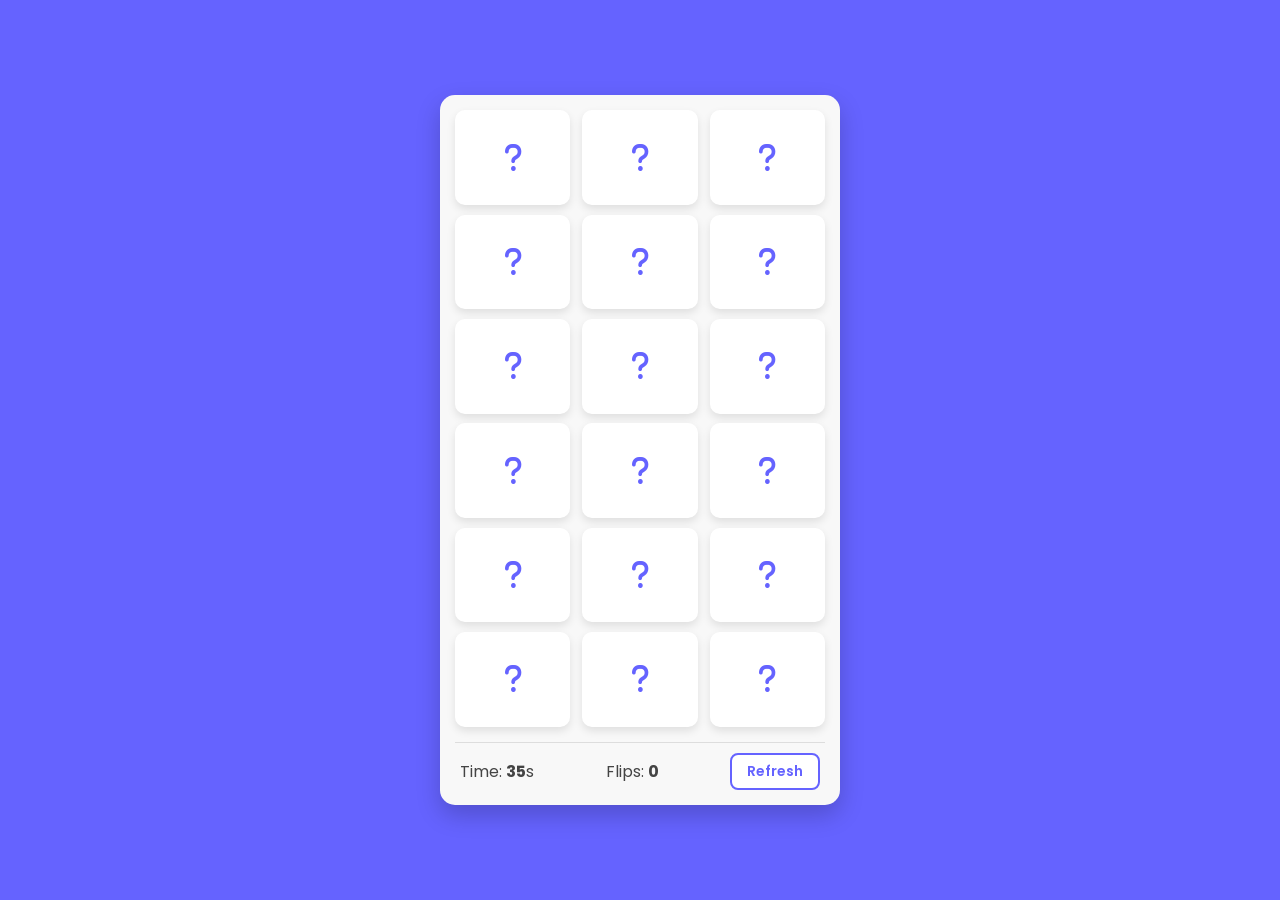
<file: inbex.html>
<!DOCTYPE html>
<html lang="en">
<head>
  <meta charset="UTF-8">
  <meta name="viewport" content="width=device-width, initial-scale=1.0">
  <link rel="stylesheet" href="index.css">
  <link rel="stylesheet" href="https://cdnjs.cloudflare.com/ajax/libs/font-awesome/6.5.1/css/all.min.css">
  <title>Memory Game</title>
</head>
<body>
  <div class="container">
    <div class="cards">
      <div class="card"><div class="view back-card"><i class="fa-solid fa-question"></i></div><div class="view front-card"><i></i></div></div>
      <div class="card"><div class="view back-card"><i class="fa-solid fa-question"></i></div><div class="view front-card"><i></i></div></div>
      <div class="card"><div class="view back-card"><i class="fa-solid fa-question"></i></div><div class="view front-card"><i></i></div></div>
      <div class="card"><div class="view back-card"><i class="fa-solid fa-question"></i></div><div class="view front-card"><i></i></div></div>
      <div class="card"><div class="view back-card"><i class="fa-solid fa-question"></i></div><div class="view front-card"><i></i></div></div>
      <div class="card"><div class="view back-card"><i class="fa-solid fa-question"></i></div><div class="view front-card"><i></i></div></div>
      <div class="card"><div class="view back-card"><i class="fa-solid fa-question"></i></div><div class="view front-card"><i></i></div></div>
      <div class="card"><div class="view back-card"><i class="fa-solid fa-question"></i></div><div class="view front-card"><i></i></div></div>
      <div class="card"><div class="view back-card"><i class="fa-solid fa-question"></i></div><div class="view front-card"><i></i></div></div>
      <div class="card"><div class="view back-card"><i class="fa-solid fa-question"></i></div><div class="view front-card"><i></i></div></div>
      <div class="card"><div class="view back-card"><i class="fa-solid fa-question"></i></div><div class="view front-card"><i></i></div></div>
      <div class="card"><div class="view back-card"><i class="fa-solid fa-question"></i></div><div class="view front-card"><i></i></div></div>
      <div class="card"><div class="view back-card"><i class="fa-solid fa-question"></i></div><div class="view front-card"><i></i></div></div>
      <div class="card"><div class="view back-card"><i class="fa-solid fa-question"></i></div><div class="view front-card"><i></i></div></div>
      <div class="card"><div class="view back-card"><i class="fa-solid fa-question"></i></div><div class="view front-card"><i></i></div></div>
      <div class="card"><div class="view back-card"><i class="fa-solid fa-question"></i></div><div class="view front-card"><i></i></div></div>
      <div class="card"><div class="view back-card"><i class="fa-solid fa-question"></i></div><div class="view front-card"><i></i></div></div>
      <div class="card"><div class="view back-card"><i class="fa-solid fa-question"></i></div><div class="view front-card"><i></i></div></div>
    </div>
    <div class="detales">
      <p class="time">Time: <span><b>300</b>s</span></p>
      <p class="flips">Flips: <span><b>0</b></span></p>
      <button id="refreshBtn">Refresh</button>
    </div>
  </div>
  <div id="custom-modal" class="modal-overlay">
    <div class="modal-box">
      <h2 id="modal-message">You are lose</h2>
      <p id="modal-sub-message">🤣🤣🤣🤣🤣🤣🤣🤣</p>
      <button id="modal-btn">Play Again</button>
    </div>
  </div>
  <script src="index.js"></script>
</body>
</html>
</file>
<file: index.css>
@import url('https://fonts.googleapis.com/css2?family=Poppins:wght@400;500;600;700&display=swap');

* {
  margin: 0;
  padding: 0;
  box-sizing: border-box;
  font-family: 'Poppins', sans-serif;
}

body {
  display: flex;
  align-items: center;
  justify-content: center;
  min-height: 100vh;
  background: #6563FF;
  /* منع التمرير الزائد في الهواتف */
  overflow: hidden; 
  padding: 10px;
}

.container {
  /* جعل العرض مرن ليناسب شاشة الهاتف */
  width: 100%;
  max-width: 400px; 
  background: #f8f8f8;
  border-radius: 15px;
  padding: 15px;
  box-shadow: 0 10px 25px rgba(0,0,0,0.2);
}

.cards {
  width: 100%;
  /* استخدام عرض الحاوية لتحديد الارتفاع ليكون مربعاً */
  aspect-ratio: 3 / 5;
  display: flex;
  flex-wrap: wrap;
  justify-content: space-between;
  align-content: space-between;
}

.card {
  cursor: pointer;
  position: relative;
  perspective: 1000px;
  /* تقسيم الشاشة لـ 3 أعمدة ليناسب عرض الهاتف */
  width: calc(100% / 3 - 8px);
  height: calc(100% / 6 - 8px);
}

.card .view {
  width: 100%;
  height: 100%;
  position: absolute;
  display: flex;
  align-items: center;
  justify-content: center;
  border-radius: 10px;
  background: #fff;
  pointer-events: none;
  backface-visibility: hidden;
  box-shadow: 0 4px 8px rgba(0,0,0,0.1);
  transition: transform 0.3s cubic-bezier(0.4, 0, 0.2, 1);
}

/* --- منطق الدوران المتوافق مع ملف HTML الخاص بك --- */

/* الوجه الظاهر (علامة الاستفهام) */
.view.back-card {
  transform: rotateY(0deg);
  z-index: 2;
}

.view.back-card i {
  color: #6563FF;
  /* تصغير الأيقونة قليلاً لتناسب شاشات الموبايل */
  font-size: 30px; 
}

/* الوجه المخفي (الأيقونات) */
.view.front-card {
  transform: rotateY(-180deg);
}

.view.front-card i {
  font-size: 32px;
}

/* عند الانقلاب */
.card.flip .view.back-card {
  transform: rotateY(180deg);
}

.card.flip .view.front-card {
  transform: rotateY(0deg);
}

/* ------------------------------------------ */

/* ألوان الأيقونات */
.fa-tiktok { color: #000; }
.fa-youtube { color: #FF0000; }
.fa-facebook { color: #1877F2; }
.fa-instagram { color: #E4405F; }
.fa-discord { color: #5865F2; }
.fa-whatsapp { color: #25D366; }
.fa-snapchat { color: #FFFC00; text-shadow: 0 0 2px rgba(0, 0, 0, 0.4);  }
.fa-google-play { color: #41B1E1; }

/* قسم التفاصيل detales */
.detales {
  width: 100%;
  margin-top: 15px;
  padding: 10px 5px 0;
  border-top: 1px solid #ddd;
  display: flex;
  align-items: center;
  justify-content: space-between;
}

.detales p {
  font-size: 16px;
  color: #444;
}

.detales button {
  cursor: pointer;
  font-size: 14px;
  font-weight: 600;
  color: #6563FF;
  border-radius: 8px;
  padding: 6px 15px;
  background: #fff;
  border: 2px solid #6563FF;
  transition: 0.2s;
}

.detales button:active {
  transform: scale(0.95);
  background: #6563FF;
  color: #fff;
}

/* حركة الاهتزاز */
.card.shake {
  animation: shake 0.35s ease-in-out;
}

@keyframes shake {
  0%, 100% { transform: translateX(0); }
  20% { transform: translateX(-8px); }
  40% { transform: translateX(8px); }
  60% { transform: translateX(-5px); }
  80% { transform: translateX(5px); }
}
/* ===============================
   تنسيقات النافذة المنبثقة (Modal)
   =============================== */
.modal-overlay {
  position: fixed;
  top: 0;
  left: 0;
  width: 100%;
  height: 100%;
  background: rgba(0, 0, 0, 0.6); /* خلفية داكنة شفافة */
  display: flex;
  align-items: center;
  justify-content: center;
  z-index: 100;
  
  /* الإخفاء الافتراضي مع حركة ناعمة */
  opacity: 0;
  pointer-events: none;
  transition: opacity 0.3s ease;
}

.modal-overlay.show {
  opacity: 1;
  pointer-events: auto;
}

.modal-box {
  background: #fff;
  padding: 30px;
  border-radius: 15px;
  text-align: center;
  width: 90%;
  max-width: 320px;
  box-shadow: 0 10px 30px rgba(0,0,0,0.3);
  
  /* حركة تكبير النافذة عند الظهور */
  transform: scale(0.8);
  transition: transform 0.3s ease;
}

.modal-overlay.show .modal-box {
  transform: scale(1);
}

.modal-box h2 {
  font-size: 24px;
  margin-bottom: 10px;
}

.modal-box p {
  color: #666;
  font-size: 16px;
  margin-bottom: 20px;
  font-weight: 500;
}

.modal-box button {
  background: #6563FF;
  color: #fff;
  border: none;
  padding: 10px 25px;
  border-radius: 8px;
  font-size: 16px;
  font-weight: 600;
  cursor: pointer;
  transition: 0.2s;
}

.modal-box button:active {
  transform: scale(0.95);
}
</file>
